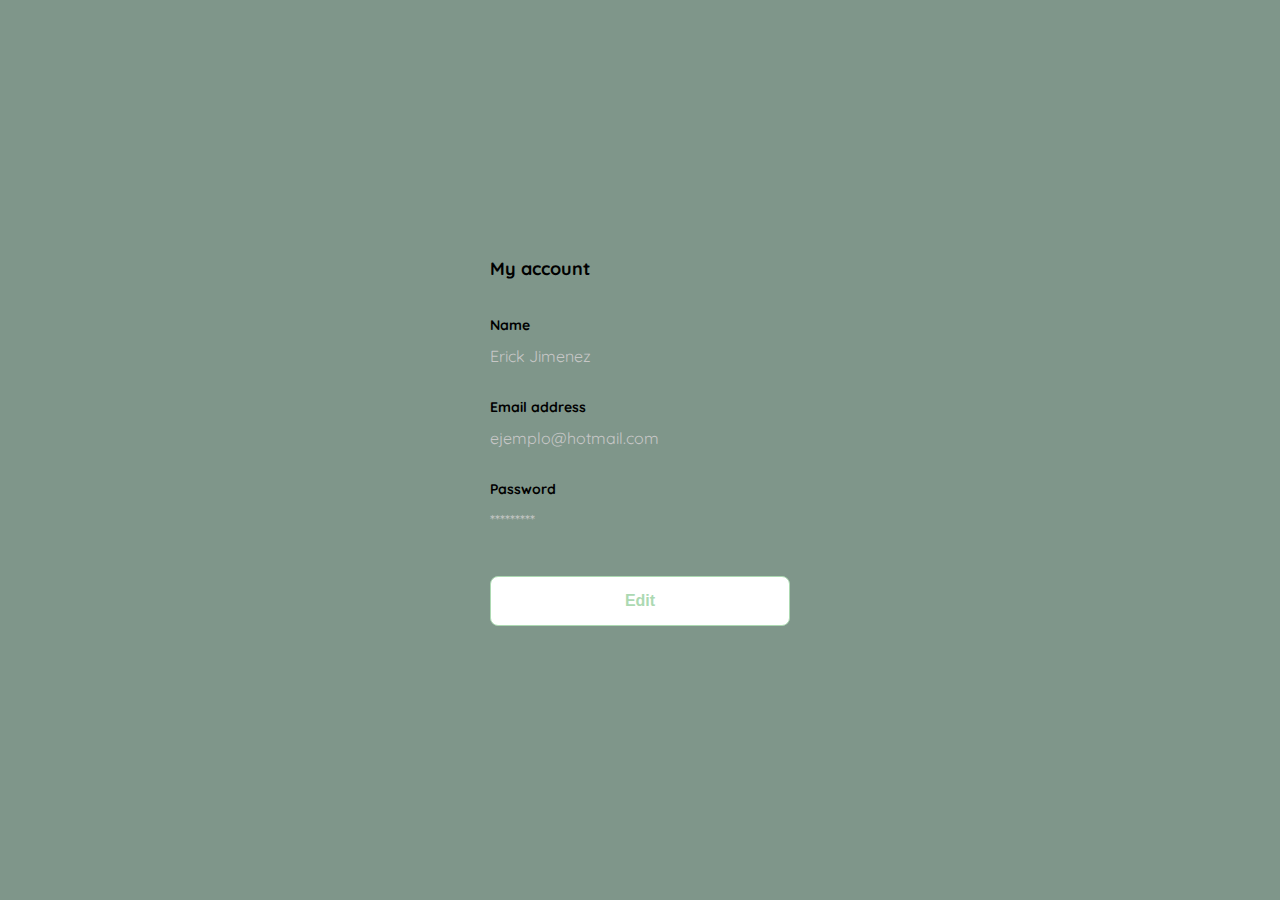
<file: account-edit.html>
<!DOCTYPE html>
<html lang="en">
<head>
    <meta charset="UTF-8">
    <meta http-equiv="X-UA-Compatible" content="IE=edge">
    <meta name="viewport" content="width=device-width, initial-scale=1.0">
    <link rel="stylesheet" href="style.css">
    <link rel="preconnect" href="https://fonts.gstatic.com" crossorigin>
    <link href="https://fonts.googleapis.com/css2?family=Quicksand:wght@300;500;700&display=swap" rel="stylesheet">
   
    <title>Document</title>
</head>
<body>
    <div class="login">
        <div class="form-container form-container-account">
            <h1 class="title-email">My account</h1>

            <form action="/" class="form">

                <div class="form-account">

                    <label for="name" class="label">Name</label>
                    <p class="value">Erick Jimenez</p>
    
                    <label for="email" class="label">Email address</label>
                    <p class="value">ejemplo@hotmail.com</p>
    
                    <label for="new-password" class="label">Password</label>
                    <p class="value">*********</p>

                </div>

                <input type="submit" value="Edit" class="secondary-button login-button">
            </form>
        </div>
    </div>
</body>
</html>
</file>
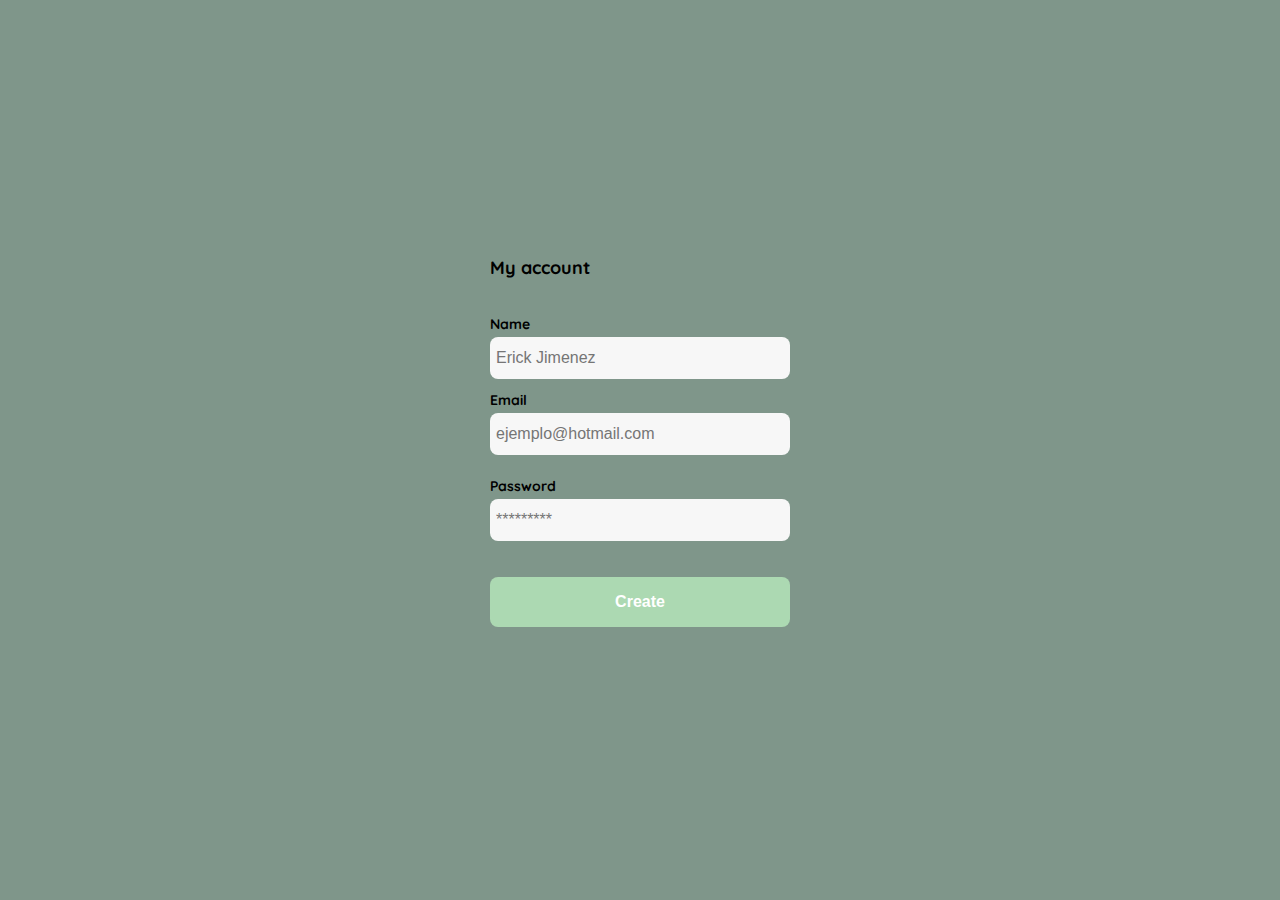
<file: account.html>
<!DOCTYPE html>
<html lang="en">
<head>
    <meta charset="UTF-8">
    <meta http-equiv="X-UA-Compatible" content="IE=edge">
    <meta name="viewport" content="width=device-width, initial-scale=1.0">
    <link rel="stylesheet" href="style.css">
    <link rel="preconnect" href="https://fonts.gstatic.com" crossorigin>
    <link href="https://fonts.googleapis.com/css2?family=Quicksand:wght@300;500;700&display=swap" rel="stylesheet">
   
    <title>Document</title>
</head>
<body>
    <div class="login">
        <div class="form-container form-container-account">
            <h1 class="title-email">My account</h1>

            <form action="/" class="form">

                <div class="form-account">

                    <label for="name" class="label">Name</label>
                    <input type="text" id="name" placeholder="Erick Jimenez" 
                    class="input input-name">
    
                    <label for="email" class="label">Email</label>
                    <input type="text" id="email" placeholder="ejemplo@hotmail.com" 
                    class="input input-email">
    
                    <label for="new-password" class="label">Password</label>
                    <input type="password" id="new-password" placeholder="*********" 
                    class="input input-password">

                </div>

                <input type="submit" value="Create" class="primary-button login-button">
            </form>
        </div>
    </div>
</body>
</html>
</file>
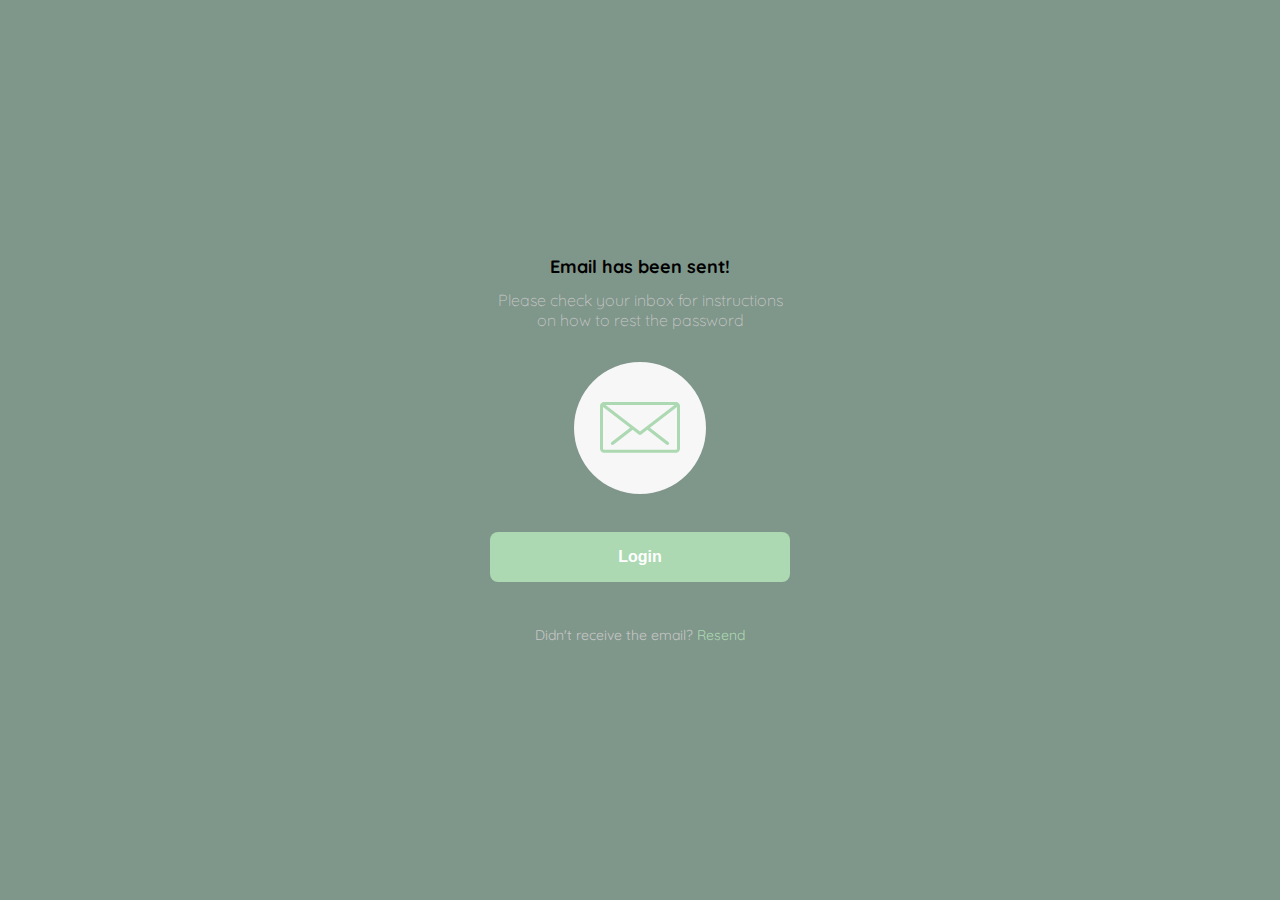
<file: email.html>
<!DOCTYPE html>
<html lang="en">
<head>
    <meta charset="UTF-8">
    <meta http-equiv="X-UA-Compatible" content="IE=edge">
    <meta name="viewport" content="width=device-width, initial-scale=1.0">
    <link rel="stylesheet" href="style.css">
    <link rel="preconnect" href="https://fonts.gstatic.com" crossorigin>
    <link href="https://fonts.googleapis.com/css2?family=Quicksand:wght@300;500;700&display=swap" rel="stylesheet">
   
    <title>Document</title>
</head>
<body>
    <div class="login">
        <div class="form-container container-email">
            <img src="logos/logo_yard_sale.svg" alt="logo" class="logo">

            <h1 class="title">Email has been sent!</h1>
            <p class="subtitle">Please check your inbox for instructions on how to rest the password</p>

            <div class="email-image">
                <img src="./icons/email.svg" alt="email">
            </div>

            <button class="primary-button login-button">Login</button>

            <p class="resend">
                <span> Didn't receive the email?</span>
                <a href="/">Resend</a>
            </p>
        </div>
    </div>
</body>
</html>
</file>
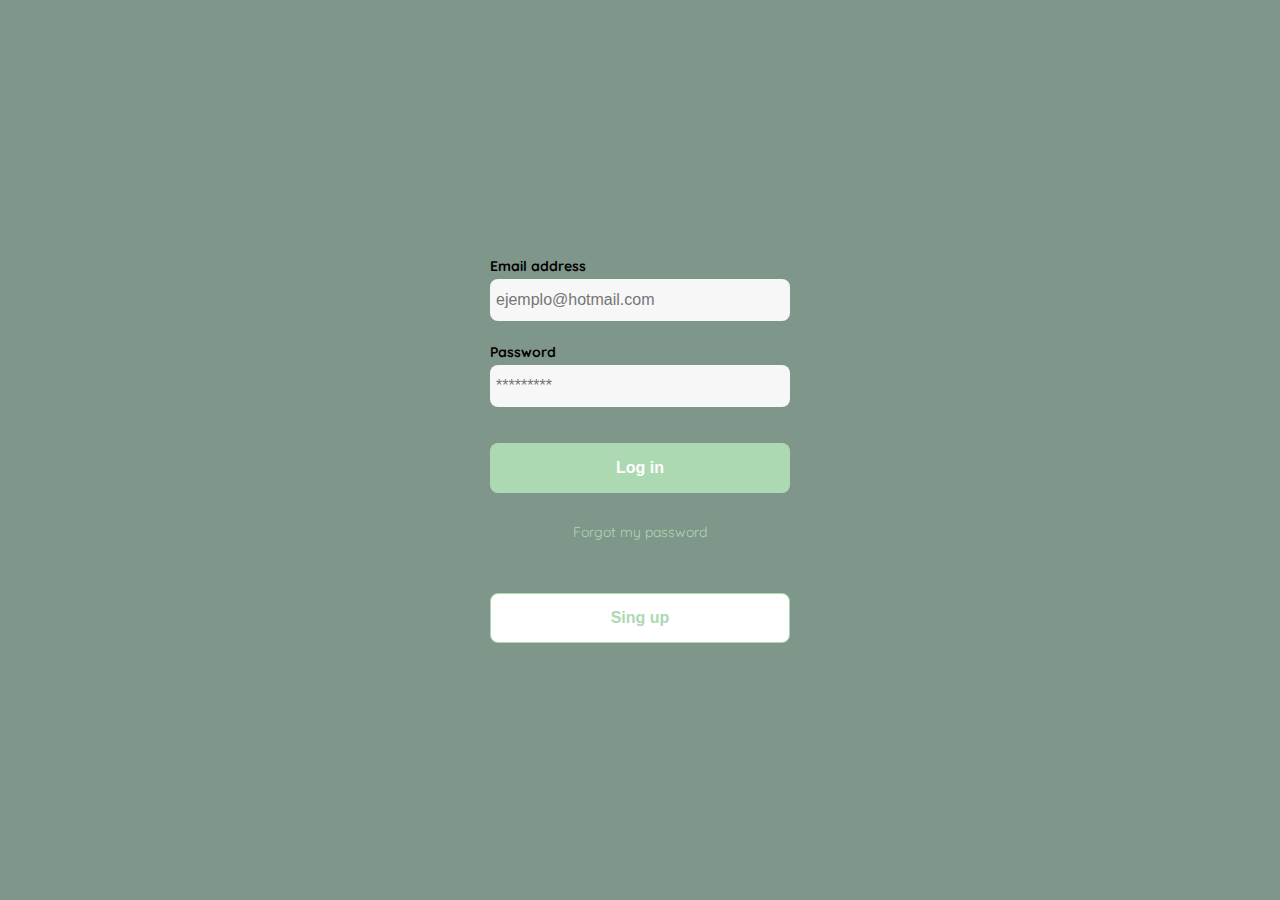
<file: login.html>
<!DOCTYPE html>
<html lang="en">
<head>
    <meta charset="UTF-8">
    <meta http-equiv="X-UA-Compatible" content="IE=edge">
    <meta name="viewport" content="width=device-width, initial-scale=1.0">
    <link rel="stylesheet" href="style.css">
    <link rel="preconnect" href="https://fonts.gstatic.com" crossorigin>
    <link href="https://fonts.googleapis.com/css2?family=Quicksand:wght@300;500;700&display=swap" rel="stylesheet">
   
    <title>Document</title>
</head>
<body>
    <div class="login">
        <div class="form-container">
            <img src="logos/logo_yard_sale.svg" alt="logo" class="logo">

            <form action="/" class="form">
                <label for="email" class="label">Email address</label>
                <input type="text" id="email" placeholder="ejemplo@hotmail.com" class="input input-email">

                <label for="new-password" class="label">Password</label>
                <input type="password" id="password" placeholder="*********" class="input input-password">

                <input type="submit" value="Log in" class="primary-button login-button">
                <a href="/">Forgot my password</a>
            </form>

            <button class="secondary-button singup-button">Sing up</button>
        </div>
    </div>
</body>
</html>
</file>
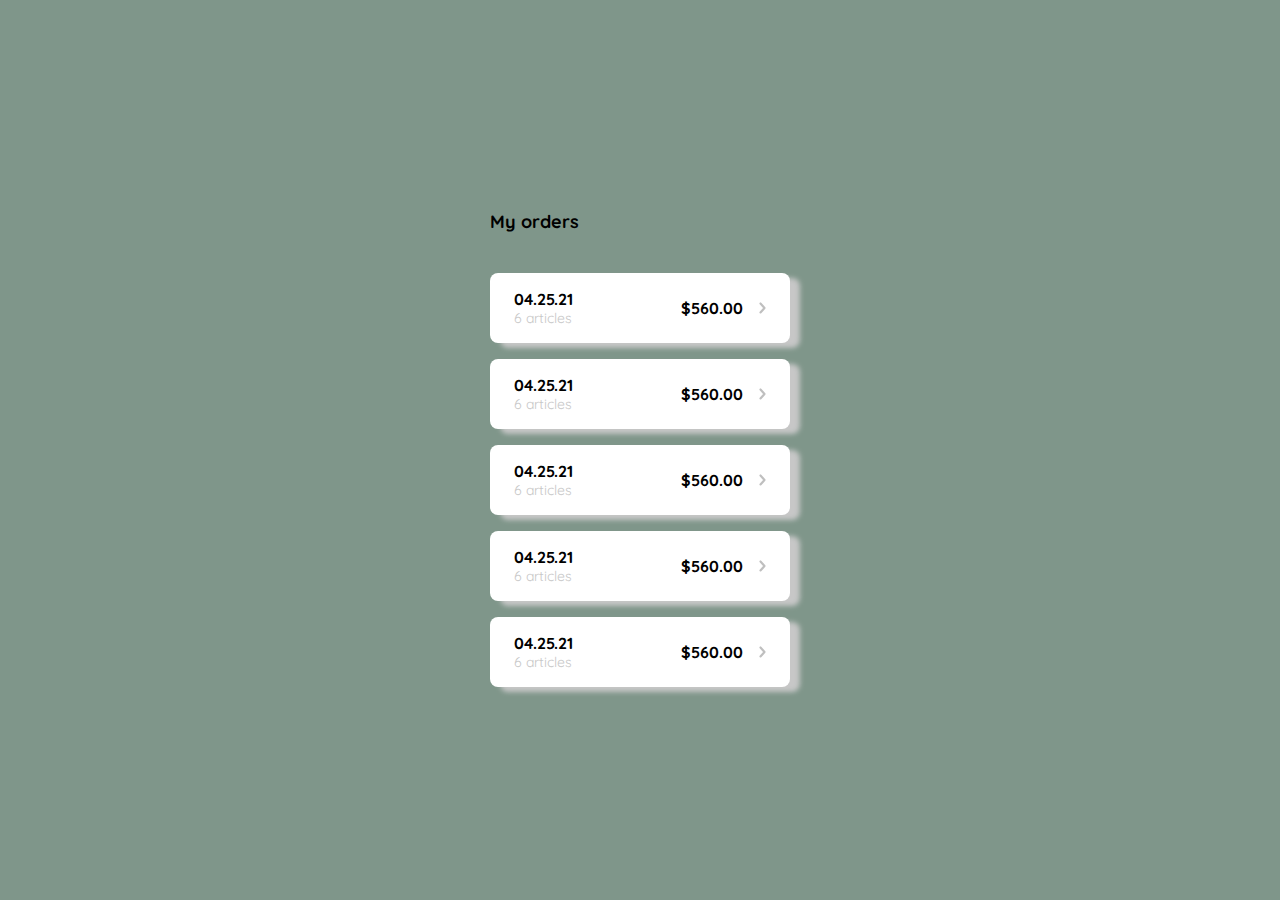
<file: myOreders.html>
<!DOCTYPE html>
<html lang="en">
<head>
    <meta charset="UTF-8">
    <meta http-equiv="X-UA-Compatible" content="IE=edge">
    <meta name="viewport" content="width=device-width, initial-scale=1.0">
    <link rel="stylesheet" href="style.css">
    <link rel="preconnect" href="https://fonts.gstatic.com" crossorigin>
    <link href="https://fonts.googleapis.com/css2?family=Quicksand:wght@300;500;700&display=swap" rel="stylesheet">
 
    <title>Document</title>
</head>
<body>
    <div class="my-order">
        <div class="my-order-container">
            <h1 class="title-order">My orders</h1>
            <div class="my-order-content">
                <div class="orders">
                    <p>
                        <span>04.25.21</span>
                        <span>6 articles</span>
                    </p>
                    <p>$560.00</p>
                    <img src="./icons/flechita.svg" alt="">
                </div>
                <div class="orders">
                    <p>
                        <span>04.25.21</span>
                        <span>6 articles</span>
                    </p>
                    <p>$560.00</p>
                    <img src="./icons/flechita.svg" alt="">
                </div>
                <div class="orders">
                    <p>
                        <span>04.25.21</span>
                        <span>6 articles</span>
                    </p>
                    <p>$560.00</p>
                    <img src="./icons/flechita.svg" alt="">
                </div>
                <div class="orders">
                    <p>
                        <span>04.25.21</span>
                        <span>6 articles</span>
                    </p>
                    <p>$560.00</p>
                    <img src="./icons/flechita.svg" alt="">
                </div>
                <div class="orders">
                    <p>
                        <span>04.25.21</span>
                        <span>6 articles</span>
                    </p>
                    <p>$560.00</p>
                    <img src="./icons/flechita.svg" alt="">
                </div>
            </div>
        </div>
    </div>
</body>
</html>
</file>
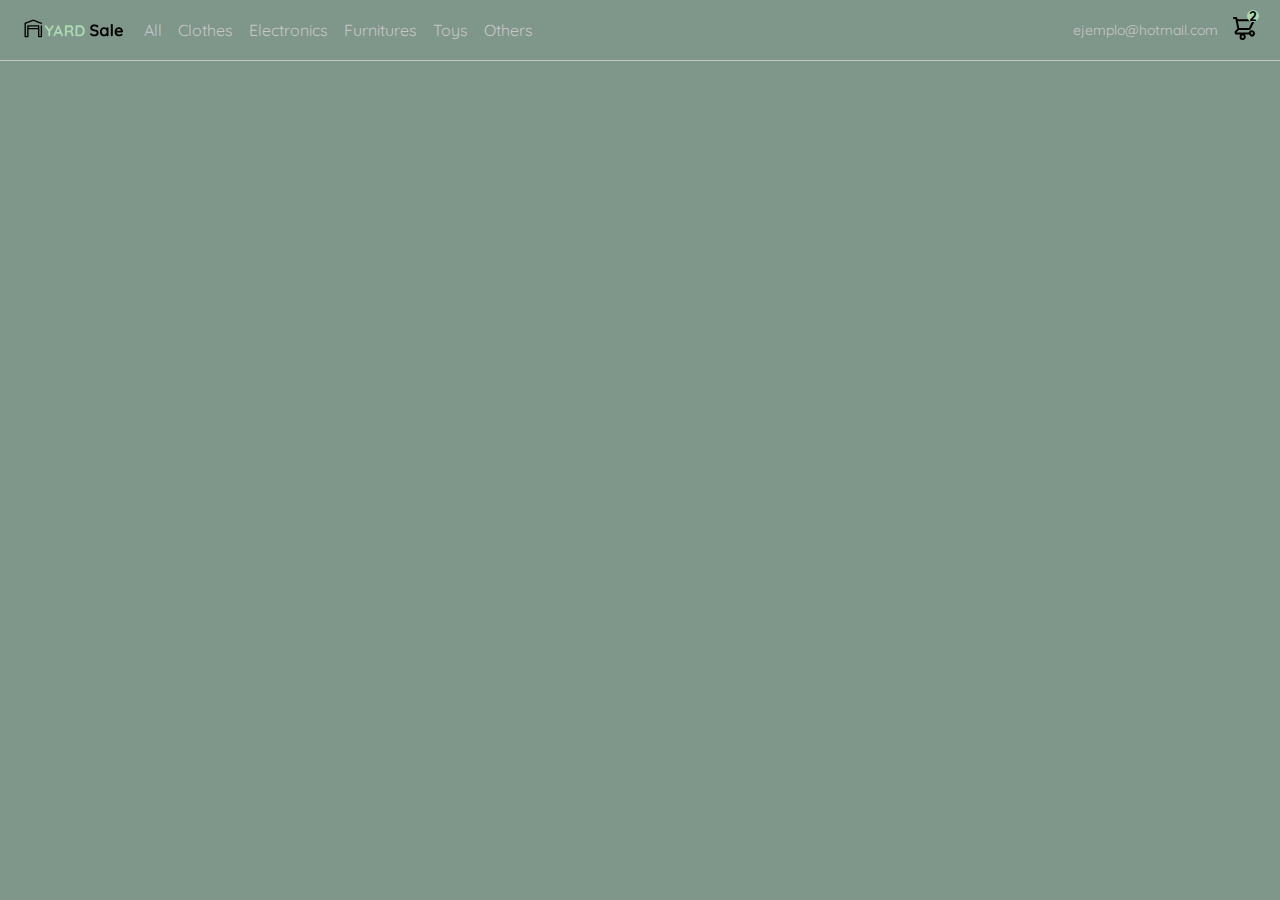
<file: navbar.html>
<!DOCTYPE html>
<html lang="en">
<head>
    <meta charset="UTF-8">
    <meta http-equiv="X-UA-Compatible" content="IE=edge">
    <meta name="viewport" content="width=device-width, initial-scale=1.0">
    <link rel="stylesheet" href="style.css">
    <link rel="preconnect" href="https://fonts.gstatic.com" crossorigin>
    <link href="https://fonts.googleapis.com/css2?family=Quicksand:wght@300;500;700&display=swap" rel="stylesheet">
 
    <title>Document</title>
</head>
<body>
    <nav>
        <img src="./icons/icon_menu.svg" alt="menu" class="menu">

        <div class="navbar-lef">
            <img src="./logos/logo_yard_sale.svg" alt="logo-navbar-lef" class="logo-navbar">

            <ul>
                <li>
                    <a href="/">All</a>
                </li>
                <li>
                    <a href="/">Clothes</a>
                </li>
                <li>
                    <a href="/">Electronics</a>
                </li>
                <li>
                    <a href="/">Furnitures</a>
                </li>
                <li>
                    <a href="/">Toys</a>
                </li>
                <li>
                    <a href="/">Others</a>
                </li>
            </ul>
        </div>

        <div class="navbar-right">
            <ul>
                <li class="navbar-email">ejemplo@hotmail.com</li>
                <li class="navbar-shoping-cart">
                    <img src="./icons/icon_shopping_cart.svg" alt="shoping cart">
                    <div>2</div>
                </li>
            </ul>
        </div>

    </nav>
</body>
</html>
</file>
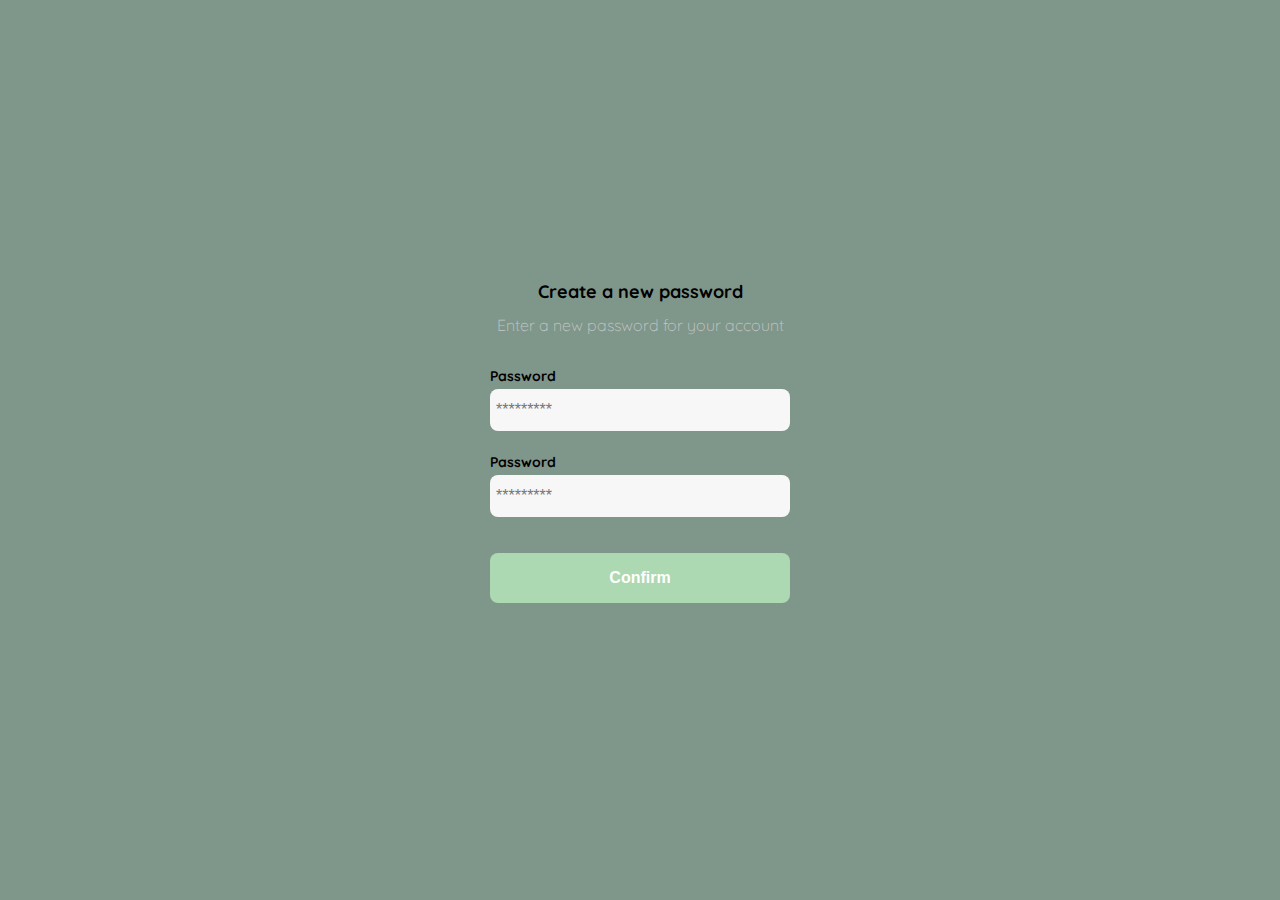
<file: password.html>
<!DOCTYPE html>
<html lang="en">
<head>
    <meta charset="UTF-8">
    <meta http-equiv="X-UA-Compatible" content="IE=edge">
    <meta name="viewport" content="width=device-width, initial-scale=1.0">
    <link rel="stylesheet" href="style.css">
    <link rel="preconnect" href="https://fonts.gstatic.com" crossorigin>
    <link href="https://fonts.googleapis.com/css2?family=Quicksand:wght@300;500;700&display=swap" rel="stylesheet">
   
    <title>Document</title>
</head>
<body>
    <div class="login">
        <div class="form-container">
            <img src="logos/logo_yard_sale.svg" alt="logo" class="logo">

            <h1 class="title">Create a new password</h1>
            <p class="subtitle">Enter a new password for your account</p>

            <form action="/" class="form">
                <label for="password" class="label">Password</label>
                <input type="password" id="password" placeholder="*********" class="input input-password">

                <label for="new-password" class="label">Password</label>
                <input type="password" id="new-password" placeholder="*********" class="input input-password">

                <input type="submit" value="Confirm" class="primary-button login-button">
            </form>
        </div>
    </div>
</body>
</html>
</file>
<file: style.css>
:root {
    --white: #FFFFFF;
    --black: #000000;
    --very-light-pink: #C7C7C7;
    --text-input-field: #F7F7F7;
    --hospital-green: #ACD9B2;
    --sm: 14px;
    --md: 16px;
    --lg: 18px;
}

body {
    background: rgba(82, 113, 97, 0.74);
    font-family: 'Quicksand', sans-serif;

    margin: 0;
}


.inactive{
    display: none;
}
/*************** pasword *********************/
.login{
    width: 100%;
    height: 100vh;
    display: grid;
    place-items: center;
}

.form-container{
    display: grid;
    grid-template-rows: auto 1fr auto;
    width: 300px;
}

.logo{
    width: 150px;
    margin-bottom: 48px;
    justify-self: center;
    display: none;
}

.title{
    font-size: var(--lg);
    margin-bottom: 12px;
    text-align: center;
}

.subtitle{
    color: var(--very-light-pink);
    font-size: var(--md);
    font-weight: 300;
    margin-top: 0;
    margin-bottom: 32px;
    text-align: center;
}

.form{
    display: flex;
    flex-direction: column;
}

.label{
    font-size: var(--sm);
    font-weight: bold;
    margin-bottom: 4px;
}

.input{
    background-color: var(--text-input-field);
    border: none;
    border-radius: 8px;
    height: 30px;
    font-size: var(--md);
    padding: 6px;
    margin-bottom: 12px;
}

.primary-button{
    background-color: var(--hospital-green);
    border: none;
    border-radius: 8px;
    color: var(--white);
    width: 100%;
    cursor: pointer;
    font-size: var(--md);
    font-weight: bold;
    height: 50px;
}

.login-button{
    margin-top: 14px;
    margin-bottom: 30px;
}

@media (max-width: 640px){
    .logo{
        display: block;
    }
}

/*************** email *********************/
.container-email{
    justify-items: center;
}
.email-image{
    width: 132px;
    height: 132px;
    border-radius: 50%;
    background-color: var(--text-input-field);
    display: flex;
    justify-content: center;
    align-items: center;
    margin-bottom: 24px;
}

.email-image img{
    width: 80px;
}

.resend{
    font-size: var(--sm);
}

.resend span{
    color: var(--very-light-pink);
}

.resend a{
    color: var(--hospital-green);
    text-decoration: none;
}

/*************** login *********************/

.form a{
    color: var(--hospital-green);
    font-size: var(--sm);
    text-decoration: none;
    margin-bottom: 52px;
    text-align: center;
}

.input-email{
    margin-bottom: 22px;
}

.secondary-button{
    background-color: var(--white);
    border: 1px solid var(--hospital-green);
    border-radius: 8px;
    color: var(--hospital-green);
    width: 100%;
    cursor: pointer;
    font-size: var(--md);
    font-weight: bold;
    height: 50px;
}

@media (max-width: 640px){

    .secondary-button {
        width: 300px;
        position: absolute;
        bottom: 0;
        margin-bottom: 28px;
    }
}

/*************** account *********************/

.form-account{
    display: flex;
    flex-direction: column;
}

.input-nam,
.input-email,
.input-password{
    margin-bottom: 22px;
}

.title-email{
    font-size: var(--lg);
    margin-bottom: 36px;
    text-align: start;
}

@media (max-width: 640px){

    .form-container-account{
        height: 100%;
    }

    .form-account{
        height: 100%;
        
    }
}

/*************** account-edit *********************/

.value{
    color: var(--very-light-pink);
    font-size: var(--md);
    margin: 8px 0 32px 0;
}

/*************** inicio *********************/

.cards-container{
    display: grid;
    grid-template-columns: repeat(auto-fill, 240px);
    gap: 26px;
    place-content: center;
    padding: 18px;
}

.product-card{
    width: 240px;
}

.product-card img{
    width: 240px;
    height: 240px;
    border-radius: 20px;
    object-fit: cover;
}

.product-info{
    display: flex;
    justify-content: space-between;
    align-items: center;
    margin-top: 12px;
}
.product-info figure {
    margin: 0;
  }
.product-info figure img {
    width: 35px;
    height: 35px;
  }

.product-info div p:nth-child(1){
    font-weight: bold;
    font-size: var(--md);
    margin-top: 0;
    margin-bottom: 4px;
}

.product-info div p:nth-child(2){
    color: var(--very-light-pink);
    font-size: var(--sm);
    margin-top: 0;
    margin-bottom: 0;
}

  @media (max-width: 640px){
    .cards-container{
        grid-template-columns: repeat(auto-fill, 140px);
    }

    .product-card{
        width: 140px;
    }

    .product-card img{
        width: 140px;
        height: 140px;
    }
  }

  /*************** menu desktop *********************/

.desktop-menu{
    position: absolute;
    background-color: var(--white);
    top: 61px;
    right: 60px;
    width: 100px;
    height: auto;
    border: 1px solid var(--very-light-pink);
    border-radius: 6px;
    padding: 20px 20px 0 20px;
}

.desktop-menu ul{
    list-style: none;
    padding: 0;
    margin: 0;
}

.desktop-menu ul li{
    text-align: end;
}

.desktop-menu ul li:nth-child(1),
.desktop-menu ul li:nth-child(2){
    font-weight: bold;
}

.desktop-menu ul li:last-child{
    padding-top: 20px;
    border-top: 1px solid var(--very-light-pink);
}

.desktop-menu ul li:last-child a{
    color: var(--hospital-green);
    font-size: var(--sm);
}

.desktop-menu ul li a{
    color: var(--black);
    text-decoration: none;
    margin-bottom: 20px;
    display: inline-block;
}

@media (max-width: 640px){
    .desktop-menu{
        display: none;
    }
}
/*************** menu mobile *********************/

.mobile-menu{
    position: absolute;
    top: 60px;
    padding: 24px;
}

.mobile-menu a{
    text-decoration: none;
    color: var(--black);
    font-weight: bold;
}

.mobile-menu ul li a:hover,
.mobile-menu ul li a:hover{
    color: var(--hospital-green);
    
}

.mobile-menu ul:nth-child(1) {
    border-bottom: 1px solid var(--very-light-pink);
  }
  
  .mobile-menu ul:last-child {
  bottom: 0;
}

.mobile-menu ul{
    padding: 0;
    margin: 24px 0 0;
    list-style: none;  
}

.mobile-menu ul li{
    margin-bottom: 24px;  
}

.mobile-menu .email {
    font-size: var(--sm);
    font-weight: 300;
    color: var(--very-light-pink);
  }

  .mobile-menu .sign-out {
    font-size: var(--sm);
    color: var(--hospital-green);
}

@media (min-width: 640px){
    .mobile-menu{
        display: none;
    }
}

/*************** my order *********************/

.my-order{
    width: 100%;
    height: 100vh;
    display: grid;
    place-items: center;
}

.title-order{
    font-size: var(--lg);
    margin-bottom: 40px;
}

.my-order-container{
    display: grid;
    grid-template-rows: auto 1fr auto;
    width: 300px;
}

.my-order-content{
    display: flex;
    flex-direction: column;
}

.order{
    display: grid;
    grid-template-columns: auto 1fr;
    gap: 16px;
    align-items: center;
    background-color: var(--text-input-field);
    margin-bottom: 24px;
    border-radius: 8px;
    padding: 0 24px;
}

.order p:nth-child(1){
    display: flex;
    flex-direction: column;
}

.order p:nth-child(2){
    text-align: end;
    font-weight: bold;
}

.order p span:nth-child(1){
    font-size: var(--md);
    font-weight: bold;
}

.order p span:nth-child(2){
    font-size: var(--sm);
    color: var(--very-light-pink);
}

/*************** shopping cart *********************/

.shopping-cart{
    display: grid;
    grid-template-columns: auto 1fr auto auto;
    gap: 16px;
    margin-bottom: 24px;
    align-items: center;
    padding: 0 24px;
}

.shopping-cart figure {
    margin: 0;
}

.shopping-cart figure img{
    width: 90px;
    height: 90px;
    border-radius:20px;
    object-fit: cover;
}

.shopping-cart p:nth-child(2){
    color: var(--very-light-pink);
}

.shopping-cart p:nth-child(3){
    font-size: var(--md);
    font-weight: bold;
}

/*************** my orders *********************/

.orders{
    display: grid;
    grid-template-columns: auto 1fr auto;
    gap: 16px;
    align-items: center;
    background-color: var(--white);
    box-shadow: 10px 5px 5px var(--very-light-pink);
    margin-bottom: 16px;
    border-radius: 8px; 
    padding: 0 24px;
}

.orders p:nth-child(1){
    display: flex;
    flex-direction: column;
}

.orders p:nth-child(2){
    text-align: end;
    font-weight: bold;
}

.orders p span:nth-child(1){
    font-size: var(--md);
    font-weight: bold;
}

.orders p span:nth-child(2){
    font-size: var(--sm);
    color: var(--very-light-pink);
}

/*************** navbar *********************/

nav{
    display: flex;
    justify-content: space-between;
    padding: 0 24px;
    border-bottom: 1px solid var(--very-light-pink);
}
.menu{
    display: none;
}

.logo-navbar{
    width: 100px;
}
.navbar-lef{
    display: flex;
}

.navbar-lef ul li a,
.navbar-right ul li a{
    text-decoration: none;
    color: var(--very-light-pink);
   /* border: 1px solid var(--white);*/
    padding: 8px;
    border-radius: 8px;
}

.navbar-lef ul li a:hover,
.navbar-right ul li a:hover{
    border: 1px solid var(--hospital-green);
    color: var(--hospital-green);
}

.navbar-lef ul,
.navbar-right ul{
    list-style: none;
    padding: 0;
    margin: 0;
    display: flex;
    align-items: center;
    height: 60px;
}


.navbar-lef ul{
    margin-left: 12px;
}

.navbar-email{
    cursor: pointer;
    color: var(--very-light-pink);
    font-size: var(--sm);
    margin-right: 14px;
}

.navbar-shoping-cart{
    position: relative;
}

.navbar-shoping-cart div{
    width: 12px;
    height: 12px;
    border-radius: 50%;
    background-color: var(--hospital-green);
    font-size: var(--sm);
    font-weight: bold;
    position: absolute;
    top: -6px;
    right: -3px;
    display: flex;
    justify-content: center;
    align-items: center;
}

@media (max-width: 640px){
    .menu{
        display: block;
    }

    .navbar-lef ul{
        display: none;
    }

    .navbar-email{
        display: none;
    }
}

/*************** Product detail *********************/

.add-to-cart-button{
    display: flex;
    align-items: center;
    justify-content: center;
}

.add-to-cart-button:hover{
    background: #69a769;
}

.product-detail{
    width: 360px;
    padding-bottom: 24px;
    position: absolute;
    right: 0;
}

.product-detail-close{
    background: var(--white);
    width: 14px;
    height: 14px;
    position: absolute;
    top: 12px;
    left: 12px;
    z-index: 2;
    padding: 10px;
    border-radius: 50%;
}

.product-detail-close:hover{
    cursor: pointer;
    background-color: var(--hospital-green);
}

.product-detail > img:nth-child(2){
    width: 100%;
    height: 360px;
    object-fit: cover;
    border-radius: 0 0 20px 20px;
}

.product-info-detail{
    margin: 24px 24px 0 24px;
}

.product-info-detail p:nth-child(1) {
    font-weight: bold;
    font-size: var(--md);
    margin-top: 0;
    margin-bottom: 4px;
}

.product-info-detail p:nth-child(2) {
    color: var(--very-light-pink);
    font-size: var(--md);
    margin-top: 0;
    margin-bottom: 36px;
}

.product-info-detail p:nth-child(3) {
    color: var(--very-light-pink);
    font-size: var(--sm);
    margin-top: 0;
    margin-bottom: 36px;
}
@media (max-width: 640px){
    .product-detail{
        width: 100%;
    }
}

/*************** shoppingCart Total *********************/
/*.shoppingCart{
    margin: 12px 24px 0 24px;
}*/
.title-container {
    display: flex;
    border-bottom: 1px solid var(--hospital-green);
    margin-bottom: 14px;
  }

.title-container img {
    transform: rotate(180deg);
    margin-right: 14px;
  }

  .titleCart {
    font-size: var(--lg);
    font-weight: bold;
    
  }

.shopping-cart img:hover{
    cursor: pointer;
}

@media (max-width: 640px){
    .shoppingCart{
        box-sizing: border-box;
        margin: 0;
    }
}
</file>
